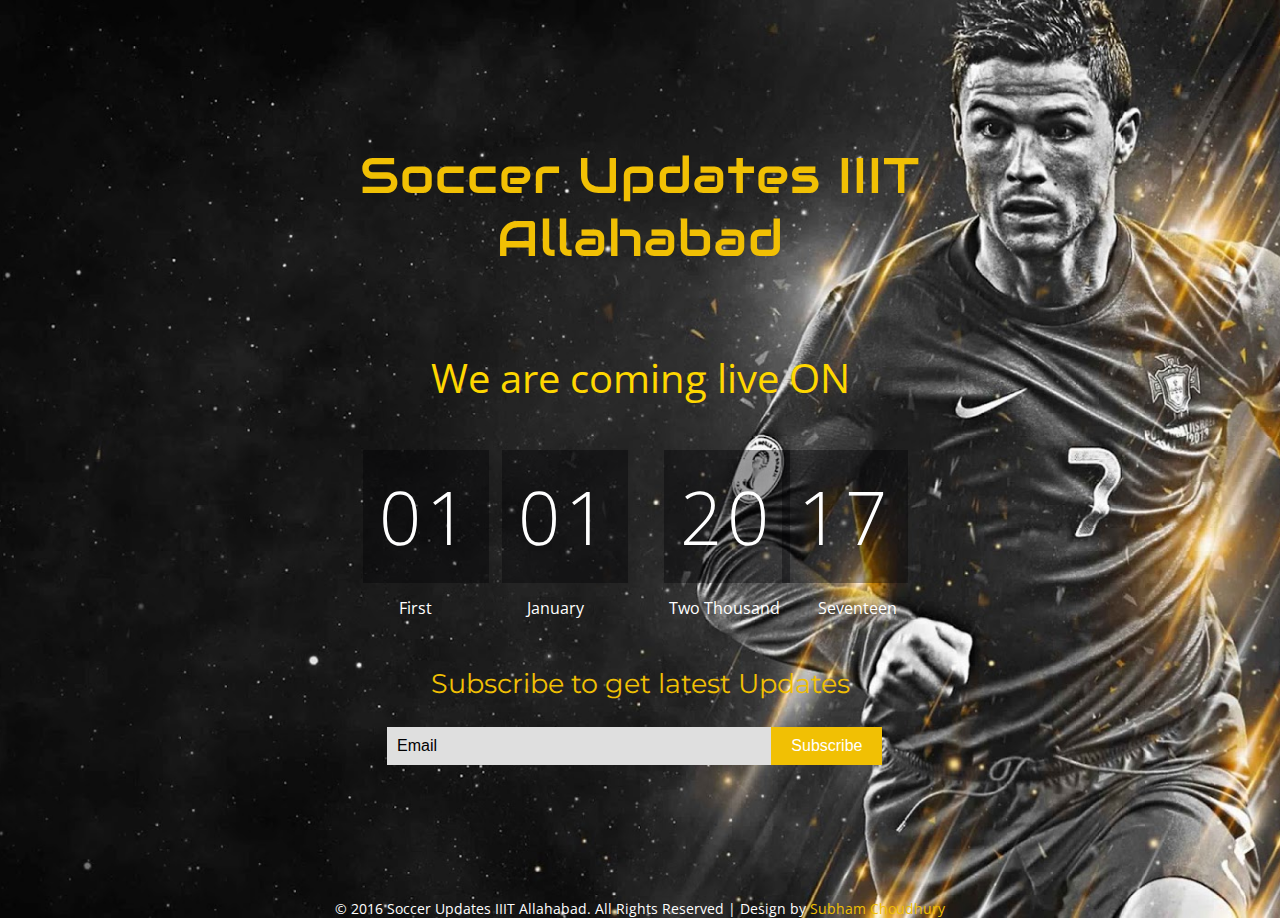
<file: index.html>
<!DOCTYPE html>
<html>
<head>
<title>Soccer Updates</title>
<!-- for-mobile-apps -->
<meta http-equiv="Content-Type" content="text/html; charset=utf-8" />
<meta name="viewport" content="width=device-width, initial-scale=1, maximum-scale=1">
<meta http-equiv="Content-Type" content="text/html; charset=utf-8" /> 
<meta name="keywords" content="Soccer Updates IIIT Allahabad" />
<!-- //for-mobile-apps -->
<link href='//fonts.googleapis.com/css?family=Audiowide' rel='stylesheet' type='text/css'>
<link href='//fonts.googleapis.com/css?family=Montserrat:400,700' rel='stylesheet' type='text/css'>
<link href='//fonts.googleapis.com/css?family=Open+Sans:400,300,300italic,400italic,600,600italic,700,700italic,800,800italic' rel='stylesheet' type='text/css'>
<link href="css/jquerysctipttop.css" rel="stylesheet" type="text/css">

<link href="css/style.css" rel="stylesheet" type="text/css" media="all" />

</head>
<body>
	<div class="content">
			<div class="main agile">
			<h1 style="font-size: 50px;">Soccer Updates IIIT Allahabad</h1>
			<h2 style="font-size: 40px;text-align: center;margin-top: -20px;margin-bottom: 45px;color: gold;">We are coming live ON</h2>
				<div class="clock w3agile">
            <div class="column days">
                <div class="timer" id="days">01</div>
                <div class="text">First</div>
            </div>
           
            <div class="column">
                <div class="timer" id="hours">01</div>
                <div class="text">January</div>
            </div>
           
            <div class="column">
                <div class="timer" id="minutes" style="margin-left: 22px;">20</div>
                <div class="text" style="margin-right: -60px;">Two Thousand</div>
            </div>
           
            <div class="column">
                <div class="timer" id="seconds">17</div>
                <div class="text" style="margin-right: -45px;">Seventeen</div>
            </div>
        </div>
				
				<div class="subscribe wthree">
				<h2>Subscribe to get latest Updates</h2>
					<div class="contact-form">
						<form action="insert.php" method="post">
							<input type="email" value="Email" name="email" onfocus="this.value = '';" onblur="if (this.value == '') {this.value = 'Email';}" required="">	
							<input type="submit" value="Subscribe">	
							<div class="clear"></div>
						</form>
					</div>
				</div>
    </div>
	
			</div>
		<p class="copy_rights">&copy; 2016 Soccer Updates IIIT Allahabad. All Rights Reserved | Design by  <a href="http://subhamraj.000webhostapp.com/">Subham Choudhury</a></p>
	</div>
				
</body>
</html>
</file>
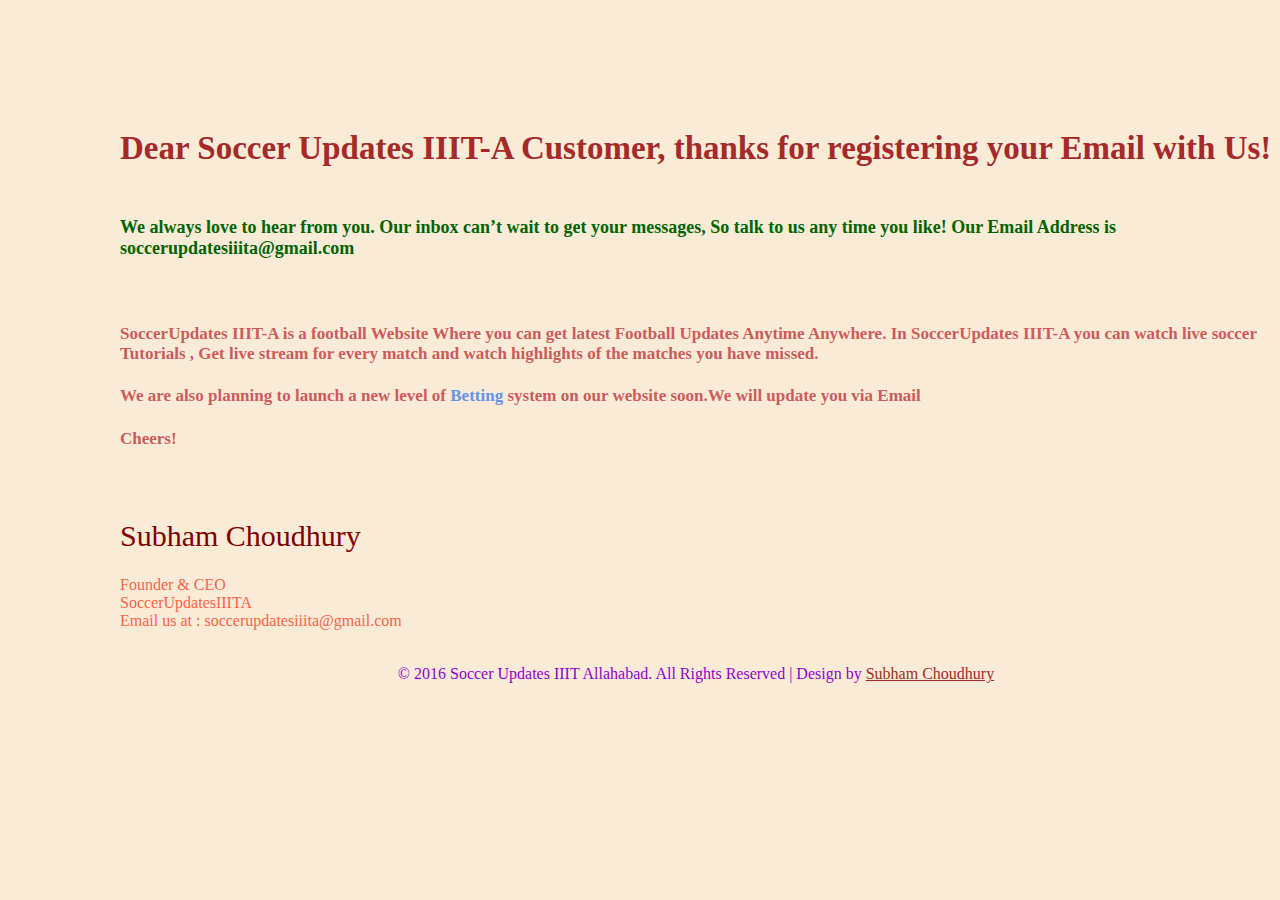
<file: thank_you.html>
<!DOCTYPE html>
<html>
<head>
<title>Soccer Updates</title>
<!-- for-mobile-apps -->
<meta http-equiv="Content-Type" content="text/html; charset=utf-8" />
<meta name="viewport" content="width=device-width, initial-scale=1, maximum-scale=1">
<meta http-equiv="Content-Type" content="text/html; charset=utf-8" /> 
<meta name="keywords" content="Soccer Updates IIIT Allahabad" />
<!-- //for-mobile-apps -->
<link href='//fonts.googleapis.com/css?family=Audiowide' rel='stylesheet' type='text/css'>
<link href='//fonts.googleapis.com/css?family=Montserrat:400,700' rel='stylesheet' type='text/css'>
<link href='//fonts.googleapis.com/css?family=Open+Sans:400,300,300italic,400italic,600,600italic,700,700italic,800,800italic' rel='stylesheet' type='text/css'>
<link href="css/jquerysctipttop.css" rel="stylesheet" type="text/css">

</head>
<body style="    background-color: antiquewhite;margin-top: 130px;margin-left: 120px;">
<div>
	<h2 style="font-size: 33px;color: brown;font-family: cursive;">Dear Soccer Updates IIIT-A Customer, thanks for registering your Email with Us!</h2>
	<h4 style="color: darkgreen;font-size: 18px;margin-top: 50px;">We always love to hear from you. Our inbox can’t wait to get your messages, So talk to us any time you like! Our Email Address is <b>soccerupdatesiiita@gmail.com</b></h4>
	<br>
	<h4 style="    color: indianred;font-size: 17px;font-family: cursive;">SoccerUpdates IIIT-A is a football Website Where you can get latest Football Updates Anytime Anywhere. In SoccerUpdates IIIT-A you can watch live soccer Tutorials , Get live stream for every match and watch highlights of the matches you have missed.</h4>
	<h4 style="color: indianred;font-size: 17px;font-family: cursive;">We are also planning to launch a new level of <b style="color: cornflowerblue;">Betting </b> system on our website soon.We will update you via Email</h4>
	<h4 style="color: indianred;font-size: 17px;font-family: cursive;">Cheers!</h4><br>
	<p style="    font-size: 30px;color: maroon;font-family: cursive;">Subham Choudhury</p><br><p style="    margin-top: -25px;margin-bottom: 35px;color: tomato;">Founder & CEO<br>SoccerUpdatesIIITA
	<br>Email us at : soccerupdatesiiita@gmail.com</p>
</div>
<p style="text-align: center;font-family: cursive;color: darkviolet;">&copy; 2016 Soccer Updates IIIT Allahabad. All Rights Reserved | Design by  <a href="http://subhamraj.000webhostapp.com/" style="color: brown;">Subham Choudhury</a></p>

				
</body>
</html>
</file>
<file: css/jquerysctipttop.css>
#jquery-script-menu {
position: fixed;
height: 90px;
width: 100%;
top: 0;
left: 0;
border-top: 5px solid #316594;
background: #fff;
-moz-box-shadow: 0 2px 3px 0px rgba(0, 0, 0, 0.16);
-webkit-box-shadow: 0 2px 3px 0px rgba(0, 0, 0, 0.16);
box-shadow: 0 2px 3px 0px rgba(0, 0, 0, 0.16);
z-index: 999999;
padding: 10px 0;
-webkit-box-sizing:content-box;
-moz-box-sizing:content-box;
box-sizing:content-box;
}

.jquery-script-center {
width: 960px;
margin: 0 auto;
}
.jquery-script-center ul {
width: 212px;
float:left;
line-height:45px;
margin:0;
padding:0;
list-style:none;
}
.jquery-script-center a {
	text-decoration:none;
}
.jquery-script-ads {
width: 728px;
height:90px;
float:right;
}
.jquery-script-clear {
clear:both;
height:0;
}
</file>
<file: css/style.css>
/*--
Author: W3layouts
Author URL: http://w3layouts.com
License: Creative Commons Attribution 3.0 Unported
License URL: http://creativecommons.org/licenses/by/3.0/
--*/

/* reset */
html,body,div,span,applet,object,iframe,h1,h2,h3,h4,h5,h6,p,blockquote,pre,a,abbr,acronym,address,big,cite,code,del,dfn,em,img,ins,kbd,q,s,samp,small,strike,strong,sub,sup,tt,var,b,u,i,dl,dt,dd,ol,nav ul,nav li,fieldset,form,label,legend,table,caption,tbody,tfoot,thead,tr,th,td,article,aside,canvas,details,embed,figure,figcaption,footer,header,hgroup,menu,nav,output,ruby,section,summary,time,mark,audio,video{margin:0;padding:0;border:0;font-size:100%;font:inherit;vertical-align:baseline;}
article, aside, details, figcaption, figure,footer, header, hgroup, menu, nav, section {display: block;}
ol,ul{list-style:none;margin:0px;padding:0px;}
blockquote,q{quotes:none;}
blockquote:before,blockquote:after,q:before,q:after{content:'';content:none;}
table{border-collapse:collapse;border-spacing:0;}
/* start editing from here */
a{text-decoration:none;}
.txt-rt{text-align:right;}/* text align right */
.txt-lt{text-align:left;}/* text align left */
.txt-center{text-align:center;}/* text align center */
.float-rt{float:right;}/* float right */
.float-lt{float:left;}/* float left */
.clear{clear:both;}/* clear float */
.pos-relative{position:relative;}/* Position Relative */
.pos-absolute{position:absolute;}/* Position Absolute */
.vertical-base{	vertical-align:baseline;}/* vertical align baseline */
.vertical-top{	vertical-align:top;}/* vertical align top */
nav.vertical ul li{	display:block;}/* vertical menu */
nav.horizontal ul li{	display: inline-block;}/* horizontal menu */
img{max-width:100%;}
/*end reset*/

body{
padding:0;
margin:0;
        background: url(../images/pic5.jpg) no-repeat center;
    background-size: cover;
    -webkit-background-size: cover;
    -o-background-size: cover;
    -ms-background-size: cover;
    -moz-background-size: cover;
    font-family: 'Open Sans', sans-serif !important;
}

h1,h2,h3,h4,h5,h6{
	margin:0;	
}	
p{
	margin:0;
}
ul{
	margin:0;
	padding:0;
}
label{
	margin:0;
}
/*-- main --*/
.content {
    padding: 80px 0 0;
}
.subscribe h2 {
    text-align: center;
    color: #f1c004;
    font-size: 1.7em;
    margin-bottom: 1em;
    font-family: 'Montserrat', sans-serif;
}
p#note {
    text-align: center;
    line-height: 1.8em;
    color:#fff;
}
.content h1 {
    color: #f1c004;
    font-size: 40px;
    text-align: center;
    letter-spacing: 1px;
    font-family: 'Audiowide', cursive;
    text-transform: capitalize;
    margin-bottom: 2em;
}
.main {
    width: 59%;
    margin: 0 auto;
    
    padding: 4em;
}
p.copy_rights {
    color: #fff;
    font-size: 14px;
    text-align: center;
    margin-top: 70px;
}
p.copy_rights a{
	text-decoration:none;
	color:#f1c004;
}
p.copy_rights a:hover{
	text-decoration:underline;
}
.subscribe{
	margin-top:3em;
}
.subscribe input[type="email"] {
    outline: none;
    padding: 10px;
    border: none;
    background: #DFDFDF;
    font-size: 1em;
    color: #010103;
    width: 72%;
	 float:left;
}
.subscribe input[type="submit"]{
	outline: none;
    padding: 10px 20px;
    border: none;
    background:#f1c004;
    font-size: 1em;
    color: #fff;
  float:left;
	cursor:pointer;
}
.subscribe input[type="submit"]:hover{
	background:#282846;
	transition: 0.5s all;
    -webkit-transition: 0.5s all;
    -o-transition: 0.5s all;
    -moz-transition: 0.5s all;
    -ms-transition: 0.5s all;
}
.contact-form {
    margin: 0 auto;
    width: 58%;
}
.ClassyCountdown-wrapper {
    text-align: center;
}
.clock .column {
    display: inline-block;
    width: 14%;
    margin-right: 30px;
}
.clock {
    text-align: center;
}
.timer {
    font-size: 74px;
    font-weight: 100;
    display: inline-block;
    vertical-align: top;
    color: #fff;
    letter-spacing: 5px;
    background:rgba(0, 0, 3, 0.37);
    padding: 16px;
}
.text {
    color: #fff;
    margin-top: 14px;
}
/*-- responsive media queries --*/

@media (max-width: 1440px){
	.contact-form {
		width: 59%;
	}	
}
@media (max-width: 1366px){
	.contact-form {
		width: 62%;
	}	
}
@media (max-width: 1280px){
	.contact-form {
		width: 67%;
	}
	.ClassyCountdown-wrapper canvas {
		width: 100%;
		height:initial;
	}	
}
@media (max-width: 1080px){
.content {
    padding: 20px 0;
}
p.copy_rights {
    margin-top: 0px;
}
	.content h1 {
		font-size: 36px;
	}
	.main {
		width: 86%;
	}
	.subscribe h2 {
		font-size: 1.3em;
	}
	.contact-form {
		width: 70%;
	}	
	body {
		min-height: 667px;
	}
}
@media (max-width: 1024px){
	.contact-form {
		width: 75%;
	}
	.subscribe input[type="submit"] {
		margin: 0em 0 0 0em;
	}	
	.subscribe h2 {
		margin-bottom: 2em;
	}
	.subscribe {
		margin-top: 4em;
	}
	.content h1 {
		font-size: 29px;
	}
}
/*-- w3layouts --*/

@media (max-width: 991px){
	.main {
		width: 81%;
	}
	.ClassyCountdown-wrapper > div {
		width: 19%;
		margin: 0 3%;
		height: inherit !important;
	}	
}
@media (max-width: 800px){
	.subscribe input[type="email"] {
		font-size: 15px;
		width: 70%;
	}
	.subscribe input[type="submit"] {
		padding: 10px 20px 11px;
		font-size: 14px;
	}
.main {
    width:86%;
    margin: 0 auto;
    padding: 3em 0;
}
	p.copy_rights {
		font-size: 13px;
	}	
	.subscribe h2 {
		font-size: 1.2em;
	}
	.ClassyCountdown-wrapper > div {
		width: 23%;
		margin: 0 1%;
		height: inherit !important;
	}
	body {
		min-height: 640px;
	}
	.timer {
    font-size: 58px;
}
}
@media (max-width: 768px){
	body {
		min-height: 929px;
	}
	/*-- agileits --*/
	.subscribe {
    margin-top: 3em;
}	
}
@media (max-width: 736px){
.content {
    padding: 20px 0;
}
	body {
		min-height: 683px;
	}	
}
@media (max-width: 667px){
	.subscribe {
		margin-top: 2.5em;
	}
	.contact-form {
		width: 78%;
	}
	.main {
	}
	body {
		min-height: 533px;
	}	
	.timer {
    font-size: 50px;
}
p.copy_rights {
    margin-top: 0px;
    padding-bottom: 37px;
}
}
@media (max-width: 640px){
	.ClassyCountdown-value{
		font-size:39px !important;
	}
	.ClassyCountdown-value span{
		font-size:14px !important;
	}
	.subscribe input[type="email"] {
		width: 68%;
	}
}


/*-- w3layouts --*/
@media (max-width: 600px){
	.ClassyCountdown-value {
		font-size: 34px !important;
	}	
	.subscribe input[type="email"] {
		width: 65%;
	}
}
@media (max-width: 568px){
	.timer {
    padding: 10px;
}
.main {
    padding: 2em 0;
}
}
@media (max-width: 480px){
	.content h1 {
		font-size: 25px;
	}
	.contact-form {
		width: 95%;
	}	
	body {
		min-height: 464px;
	}
	.ClassyCountdown-value {
		font-size: 30px !important;
	}
	.clock .column {
    width: 19%;
    margin-right: 16px;
}
}
@media (max-width: 414px){
	.ClassyCountdown-value {
		font-size: 26px !important;
	}
	.ClassyCountdown-value span{
		font-size:13px !important;
	}
	.contact-form {
		width: 100%;
	}
	.subscribe input[type="email"] {
		padding: 8px 10px;
	}
	.subscribe input[type="submit"] {
		padding: 8px 14px 9px;
	}	
	p.copy_rights {
		line-height: 1.8em;
	}
	body {
		min-height: 672px;
	}
	/*-- agileits --*/
	.content {
		padding: 20px 0;
	}

	.subscribe {
		margin-top: 4.5em;
	}
	.main {
		width: 93%;
	}
	.subscribe input[type="email"] {
		width: 68%;
	}
	.content h1 {
    font-size: 24px;
}
.timer {
    font-size: 40px;
}
.text {
    font-size: 14px;
}
.subscribe {
    margin-top: 3em;
}
p.copy_rights {
    padding: 0 12px;
}
}
@media (max-width: 384px){
	p.copy_rights {
		width: 95%;
		margin: 0 auto;
	}
	.subscribe input[type="email"] {
		width: 65%;
	}
	body {
		min-height: 600px;
	}	
	.content h1 {
    font-size: 22px;
}
p.copy_rights {
    padding: 0 8px;
}
}
@media (max-width: 375px){
	.content h2 {
		font-size: 23px;
	}
	.subscribe input[type="email"] {
		width: 64%;
	}	
}
@media (max-width: 320px){
	.content h1 {
		font-size: 18px;
	}
	.main {
    width: 100%;
}
	.subscribe input[type="submit"] {
		padding: 8px 7px 9px;
	}
	.subscribe input[type="email"] {
		width: 63%;
	}
	.ClassyCountdown-wrapper .ClassyCountdown-value {
		line-height: 0.8em;
	}
	.ClassyCountdown-value {
		font-size: 23px !important;
	}
	.ClassyCountdown-value span {
		font-size: 12px !important;
	}
.subscribe {
    margin-top: 2.5em;
    padding: 0 25px;
}
.content {
    padding: 28px 0 0;
}
	body {
		min-height: 504px;
	}
	p.copy_rights {
    padding: 0px 0px;
}
.clock .column {
    width: 19%;
    margin-right: 8px;
}
.subscribe h2 {
    font-size: 1em;
}
.timer {
    font-size: 32px;
}
.text {
    font-size: 13px;
}
}

/*-- responsive media queries --*/
</file>
